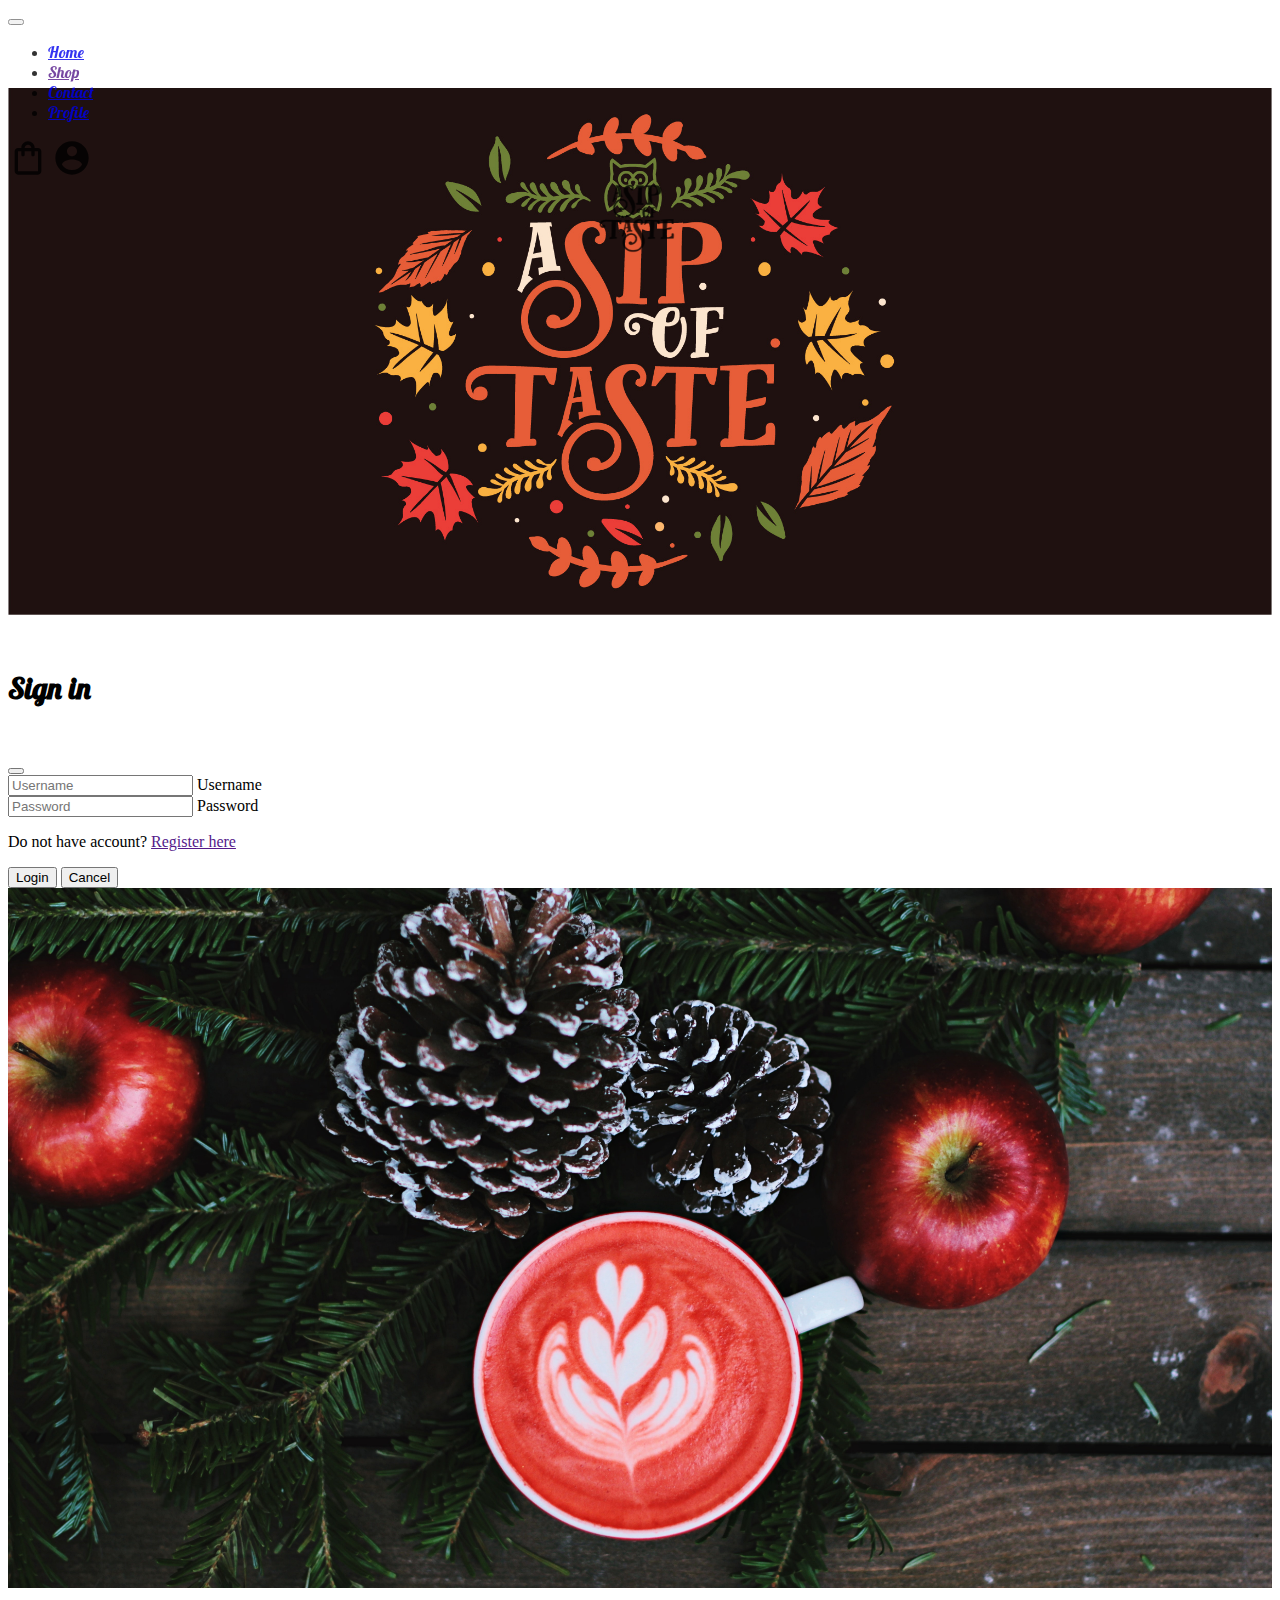
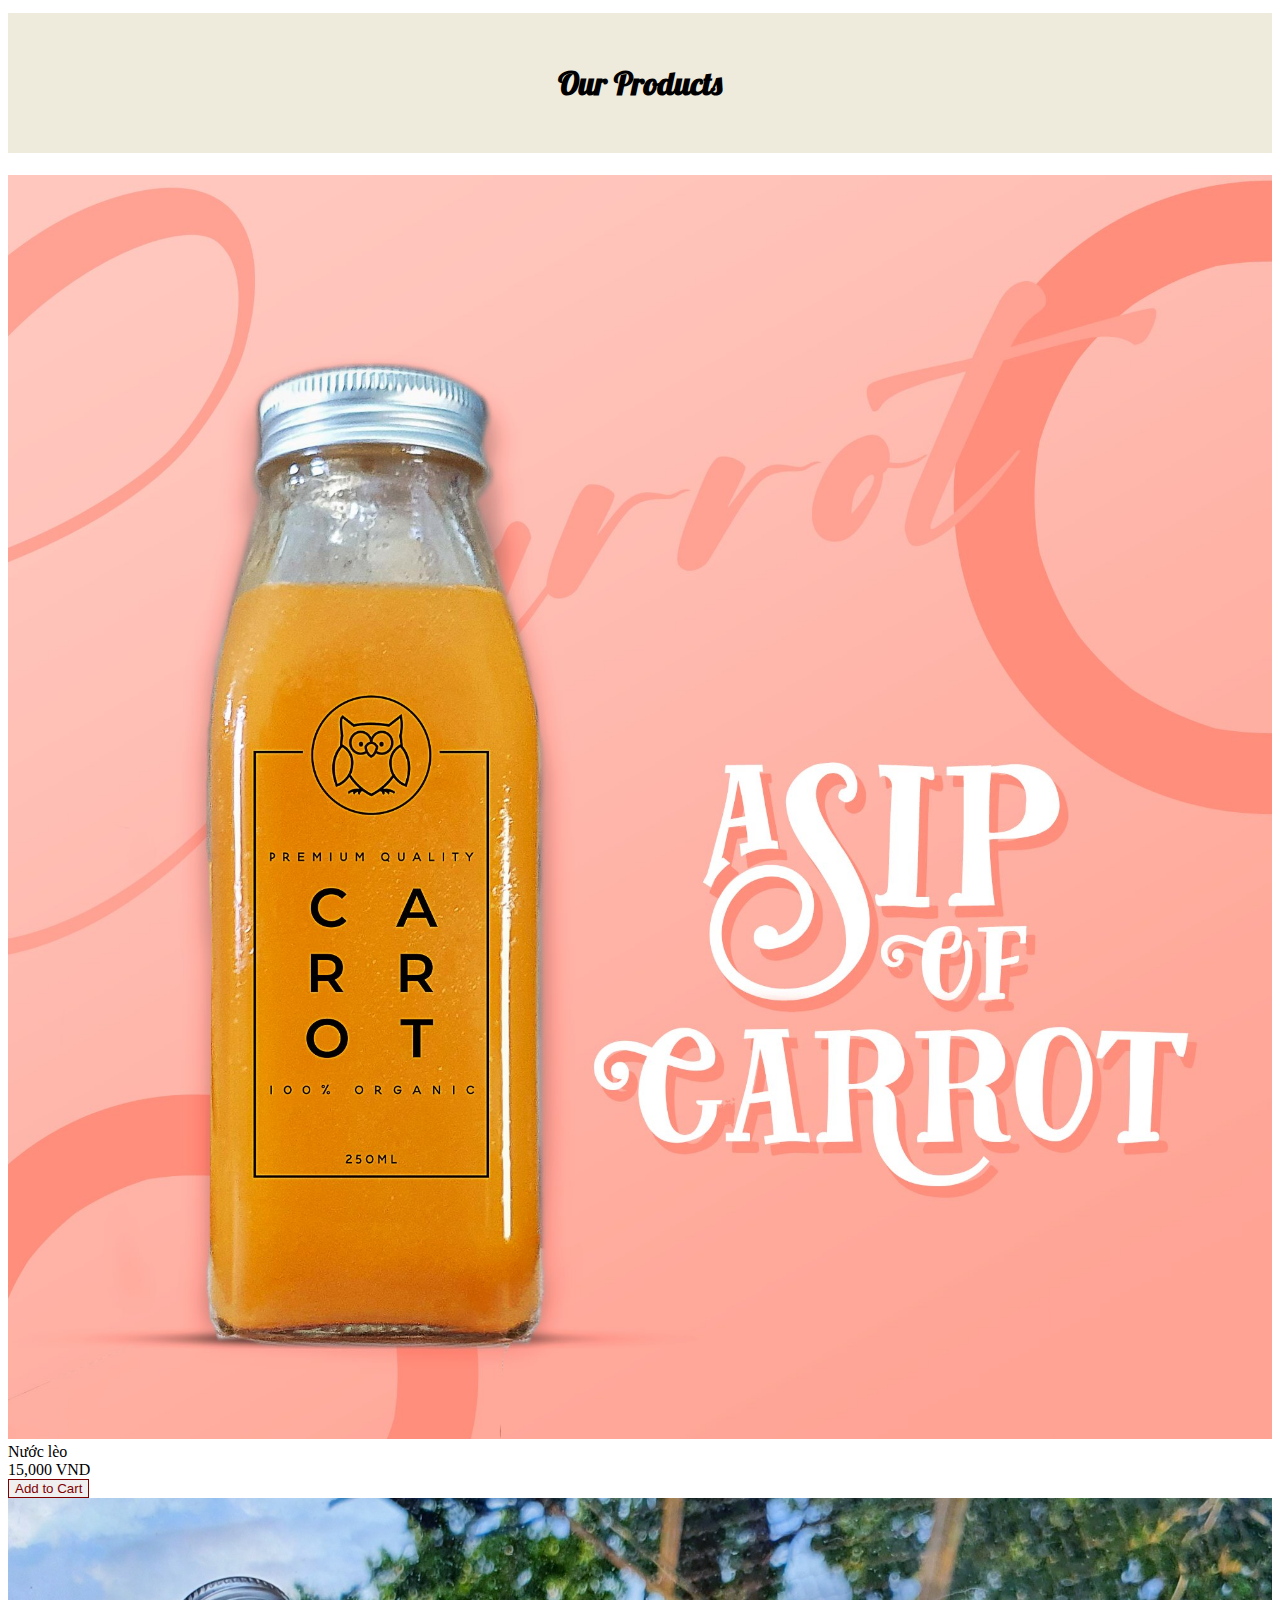
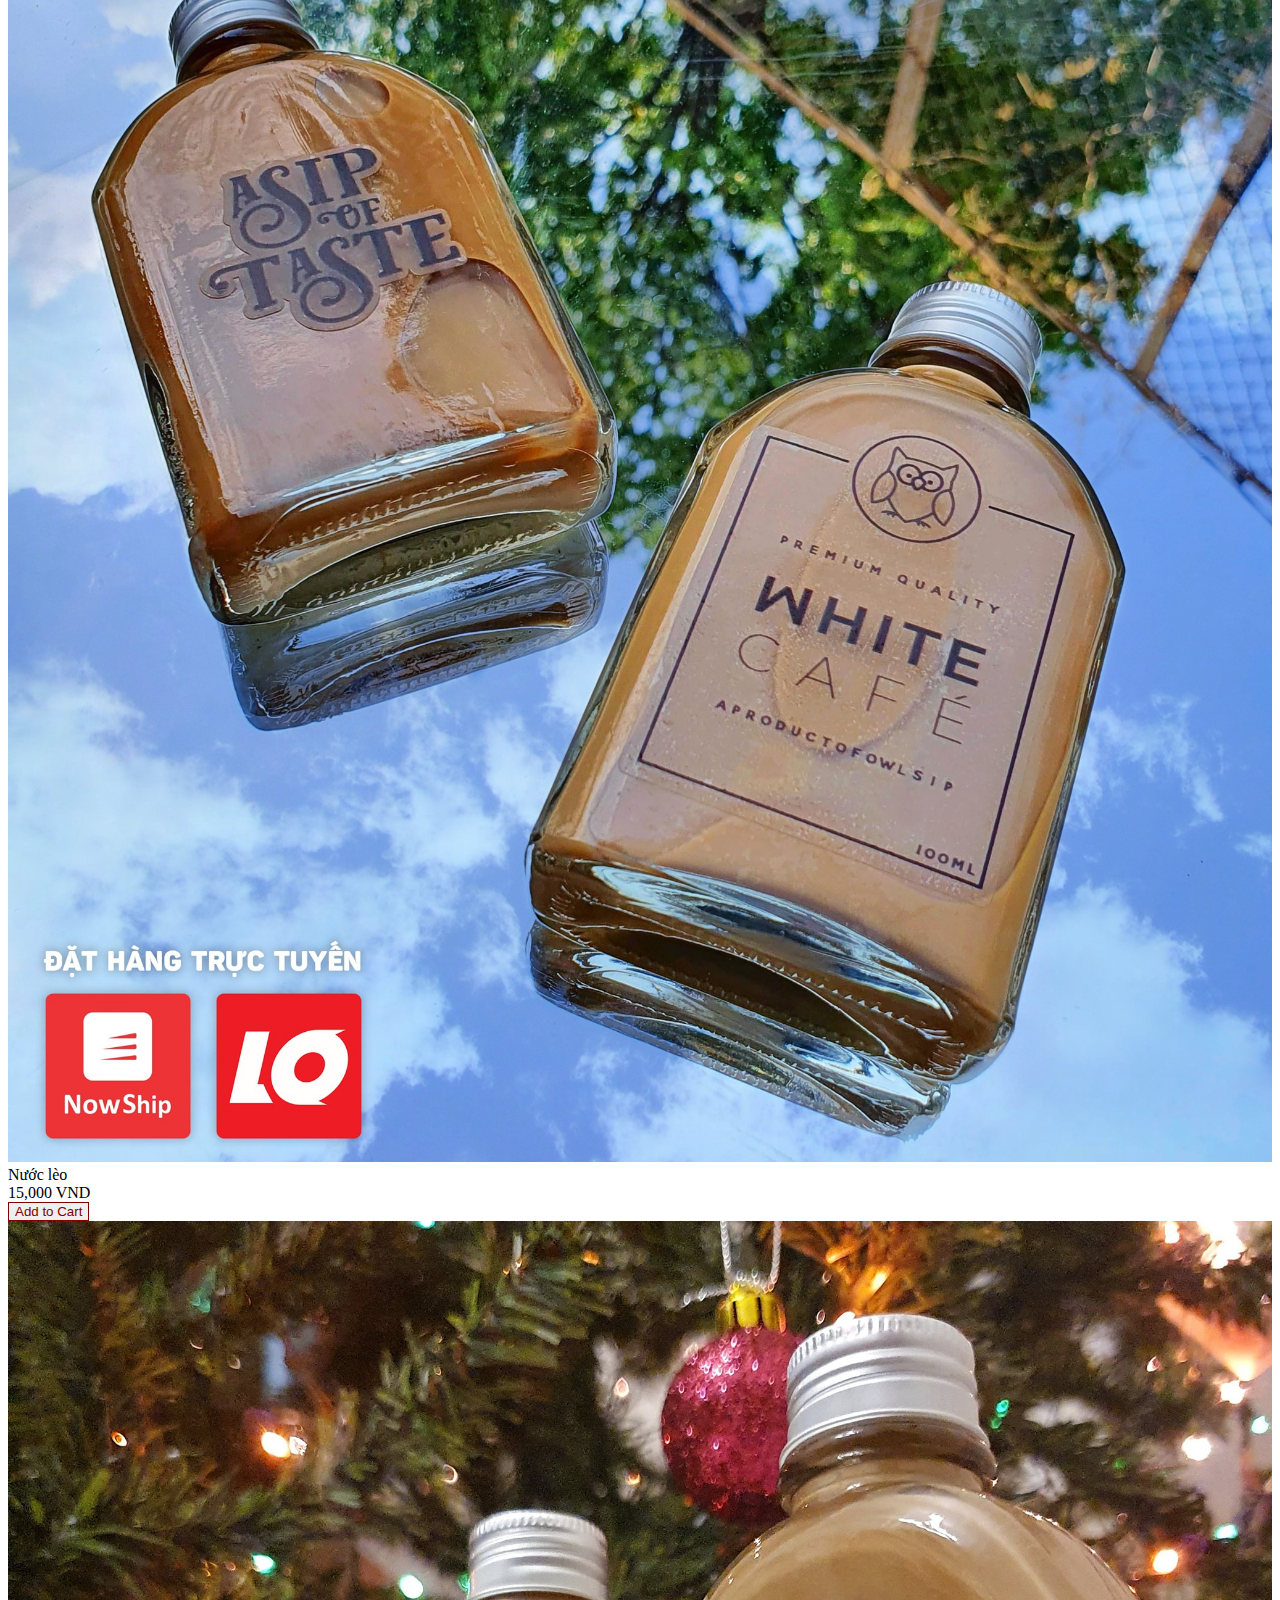
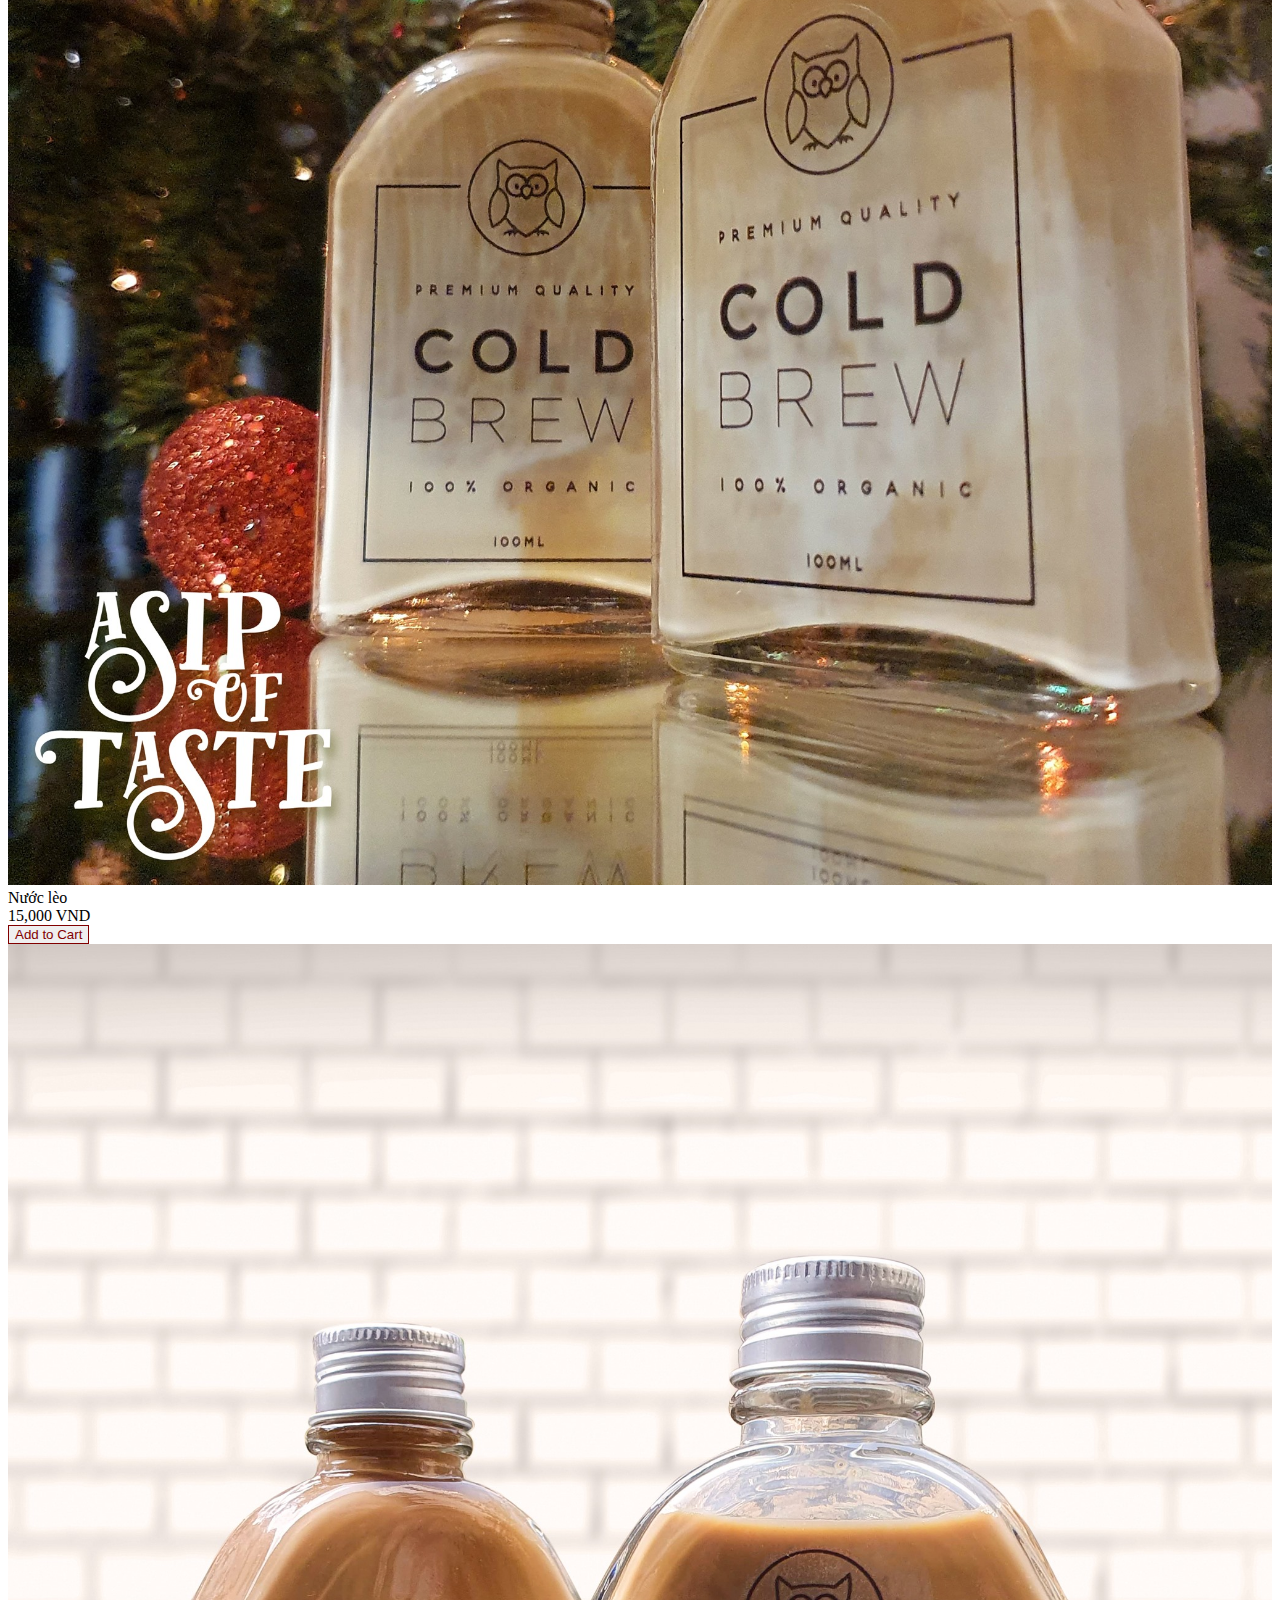
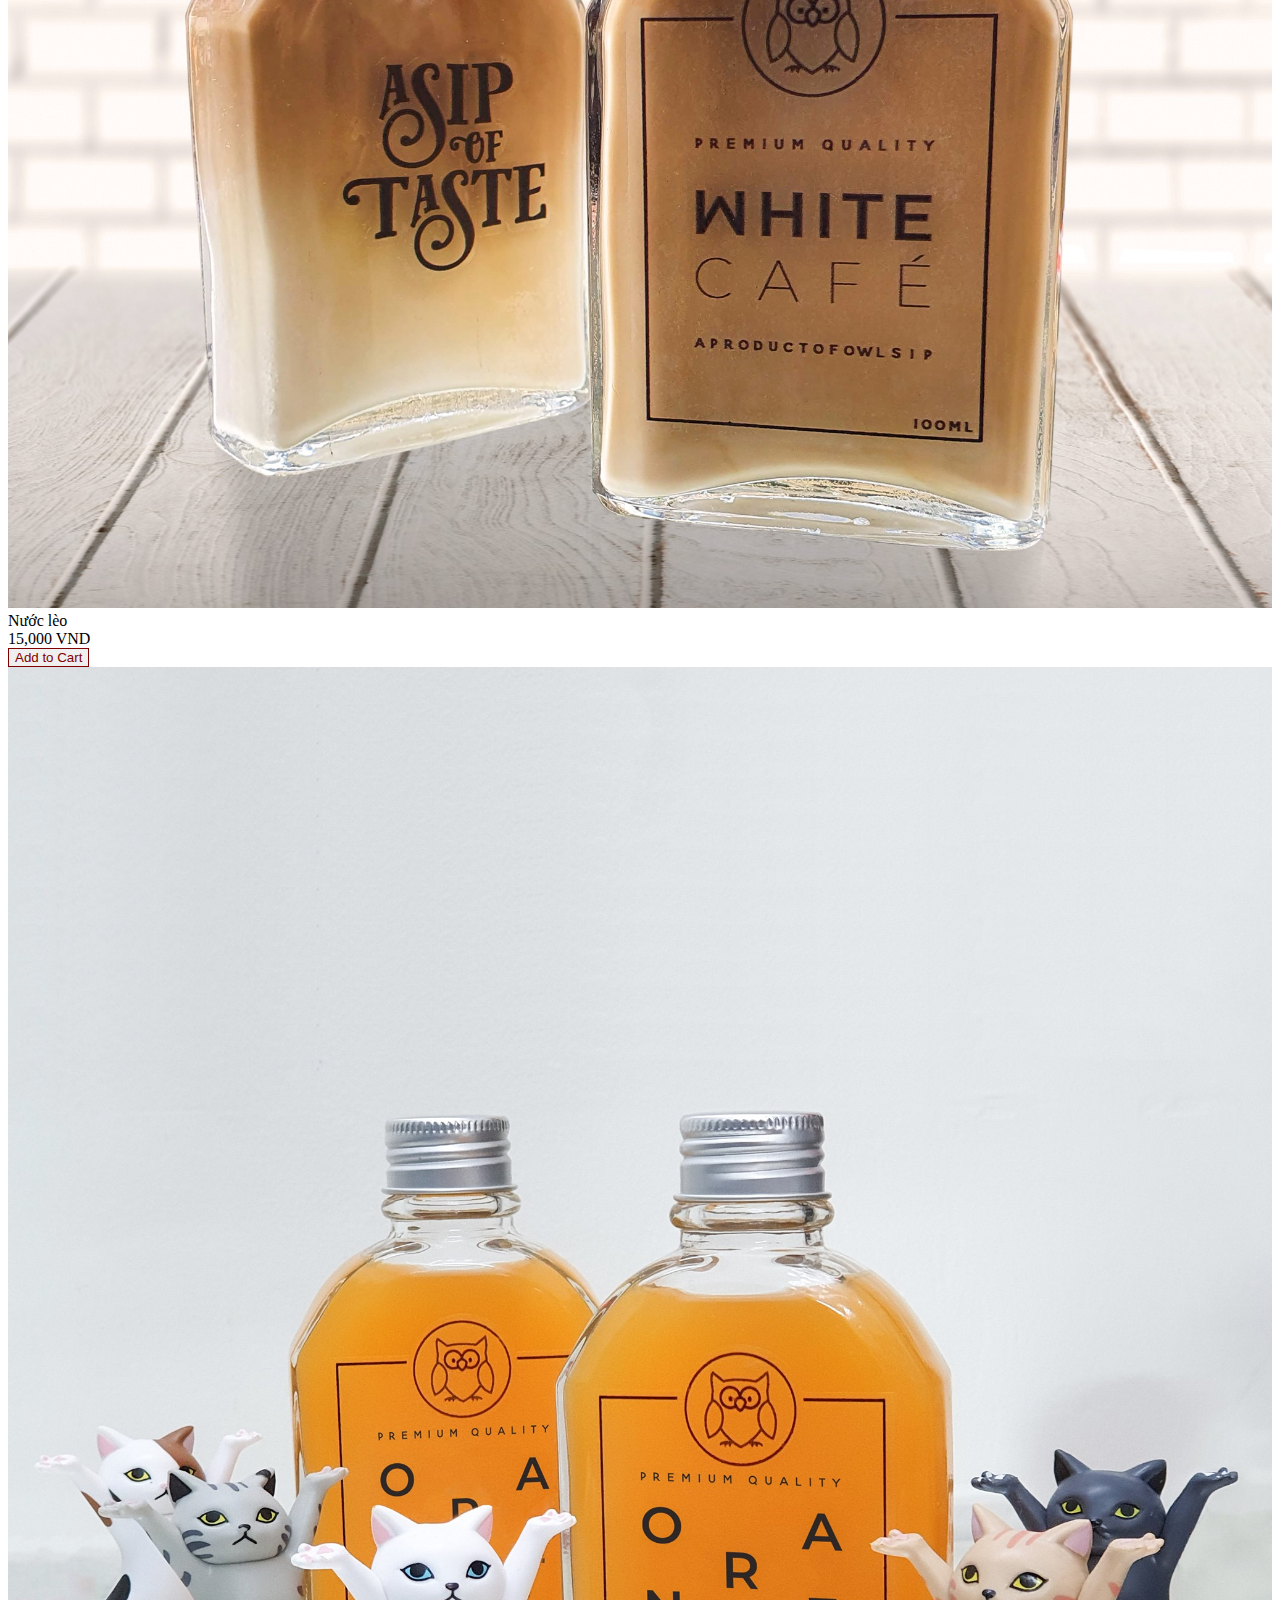
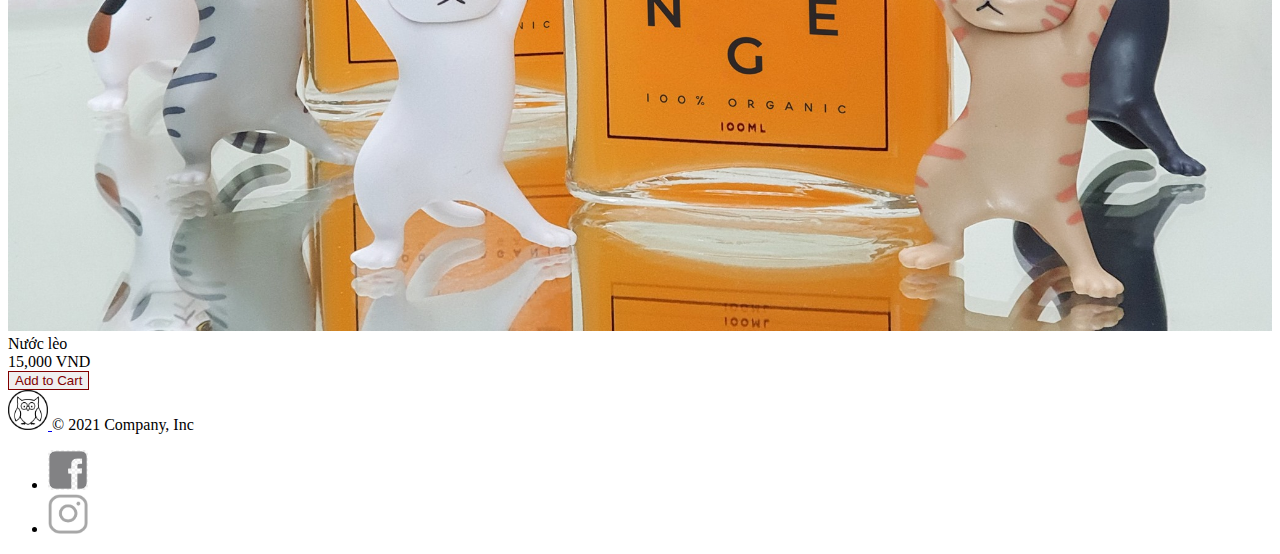
<file: html/shop.html>
<!DOCTYPE html>
<html lang="en">

<head>
  <meta charset="UTF-8">
  <meta http-equiv="X-UA-Compatible" content="IE=edge">
  <meta name="viewport" content="width=device-width, initial-scale=1.0">
  <link href="https://cdn.jsdelivr.net/npm/bootstrap@5.1.3/dist/css/bootstrap.min.css" rel="stylesheet"
    integrity="sha384-1BmE4kWBq78iYhFldvKuhfTAU6auU8tT94WrHftjDbrCEXSU1oBoqyl2QvZ6jIW3" crossorigin="anonymous">
  <link rel="stylesheet" href="../css/style.css">
  <link rel="stylesheet" href="../css/shop.css">
  <title>Owl Sip | Shop</title>
  <link rel="icon" type="image/x-icon" href="../img/favicon01.png">
</head>

<body>
  <nav class="navbar navbar-expand-md navbar-light bg-light fixed-top">
    <div class="container-fluid bg-light">
      <button class="navbar-toggler" type="button" data-bs-toggle="collapse" data-bs-target="#navbarSupportedContent"
        aria-controls="navbarSupportedContent" aria-expanded="false" aria-label="Toggle navigation">
        <span class="navbar-toggler-icon"></span>
      </button>
      <div class="collapse navbar-collapse" id="navbarSupportedContent">
        <ul class="navbar-nav justify-content-center me-auto mb-2 ms-5">
          <li class="nav-item">
            <a class="nav-link fs-4" href="../index.html">Home</a>
          </li>
          <li class="nav-item">
            <a class="nav-link active fs-4" aria-current="page" href="">Shop</a>
          </li>
          <li class="nav-item">
            <a class="nav-link fs-4" href="contact.html">Contact</a>
          </li>
          <li class="nav-item">
            <a class="nav-link fs-4" href="profile.html">Profile</a>
          </li>
        </ul>
        <div class="d-flex me-5">
          <a href="" class="pe-3 pb-1" data-bs-toggle="modal" data-bs-target="#loginModal"><img src="../img/cart.svg"
              width="40px" title="Cart" alt="Cart"></a>
          <a href="" data-bs-toggle="modal" data-bs-target="#loginModal"><img src="../img/account_circle_black_24dp.svg"
              width="40px" title="Login" alt="Login"></a>
        </div>
      </div>
    </div>
    <a class="logo" href="">
      <img src="../img/logo02.png" width="80px">
    </a>
  </nav>

  <!-- Modal -->
  <div class="modal fade" id="loginModal" tabindex="-1" aria-labelledby="loginModalLabel" aria-hidden="true">
    <div class="modal-dialog modal-dialog-centered">
      <div class="modal-content login">
        <img src="../img/cover08.jpg" width="100%" alt="avatar" class=" img-responsive  login-logo">
        <div class="modal-header">
          <h5 class="modal-title" id="loginModalLabel">Sign in</h5>
          <button type="button" class="btn-close" data-bs-dismiss="modal" aria-label="Close"></button>
        </div>
        <div class="modal-body frm">
          <div class="form-floating mb-3">
            <input id="username" type="email" class="form-control" placeholder="Username" required>
            <label for="username">Username</label>
          </div>
          <div class="form-floating">
            <input type="password" class="form-control" id="password" placeholder="Password" required>
            <label for="password">Password</label>
          </div>
        </div>
        <div class="ms-4">
          <p>Do not have account? <a href="">Register here</a></p>
        </div>
        <div class="modal-footer">
          <button type="submit" class="btn btn-success" data-bs-dismiss="modal">Login</button>
          <button type="button" class="btn btn-secondary" data-bs-dismiss="modal">Cancel</button>
        </div>
      </div>
    </div>
  </div>
  <header>
    <div>
      <img src="../img/cover-shop0.jpg" width="100%">
    </div>
  </header>

  <div class="title">
    <h1>Our Products</h1>
  </div>
  <div class="clearfix"></div>
  <div class="container">
    <div class="row product-list">
      <div class="col-6 col-sm-4 col-lg-3 p-3 product">
        <div class="product-img">
          <img src="../img/carot01.jpg" width="100%" alt="Carot Juice">
        </div>
        <div class="product-name">
          Nước lèo
        </div>
        <div class="product-price">
          15,000 VND
        </div>
        <div class="add-to-cart">
          <button class="btn float-end">Add to Cart</button>
        </div>
      </div>
      <div class="col-6 col-sm-4 col-lg-3 p-3 product">
        <div class="product-img">
          <img src="../img/whitecafe01.jpg" width="100%" alt="Carot Juice">
        </div>
        <div class="product-name">
          Nước lèo
        </div>
        <div class="product-price">
          15,000 VND
        </div>
        <div class="add-to-cart">
          <button class="btn float-end">Add to Cart</button>
        </div>
      </div>
      <div class="col-6 col-sm-4 col-lg-3 p-3 product">
        <div class="product-img">
          <img src="../img/coldbrew01.jpg" width="100%" alt="Carot Juice">
        </div>
        <div class="product-name">
          Nước lèo
        </div>
        <div class="product-price">
          15,000 VND
        </div>
        <div class="add-to-cart">
          <button class="btn float-end">Add to Cart</button>
        </div>
      </div>
      <div class="col-6 col-sm-4 col-lg-3 p-3 product">
        <div class="product-img">
          <img src="../img/whitecafe02.jpg" width="100%" alt="Carot Juice">
        </div>
        <div class="product-name">
          Nước lèo
        </div>
        <div class="product-price">
          15,000 VND
        </div>
        <div class="add-to-cart">
          <button class="btn float-end">Add to Cart</button>
        </div>
      </div>
      <div class="col-6 col-sm-4 col-lg-3 p-3 product">
        <div class="product-img">
          <img src="../img/orange01.jpg" width="100%" alt="Carot Juice">
        </div>
        <div class="product-name">
          Nước lèo
        </div>
        <div class="product-price">
          15,000 VND
        </div>
        <div class="add-to-cart">
          <button class="btn float-end">Add to Cart</button>
        </div>
      </div>
    </div>
  </div>

  <!--Footer-->
  <div class="container">
    <footer class="d-flex flex-wrap justify-content-between align-items-center py-3 my-4 border-top">
      <div class="col-md-4 d-flex align-items-center">
        <a href="/" class="mb-3 me-2 mb-md-0 text-muted text-decoration-none lh-1">
          <img src="../img/logo04.jpg" width="40px" class="opacity-50">
        </a>
        <span class="text-muted">&copy; 2021 Company, Inc</span>
      </div>

      <ul class="nav col-md-4 justify-content-end list-unstyled d-flex footer-icon">
        <li class="ms-3"><a href="https://www.facebook.com/OwlSip" target="about_blank"><img
              src="../img/icon-facebook.jpg" width="40px"></a></li>
        <li class="ms-3"><a href="https://www.instagram.com/owlsipvn/" target="about_blank"><img
              src="../img/icon-instagram.png" width="40px"></a></li>
      </ul>
    </footer>
  </div>


  <script src="https://cdn.jsdelivr.net/npm/bootstrap@5.1.3/dist/js/bootstrap.bundle.min.js"
    integrity="sha384-ka7Sk0Gln4gmtz2MlQnikT1wXgYsOg+OMhuP+IlRH9sENBO0LRn5q+8nbTov4+1p"
    crossorigin="anonymous"></script>
</body>

</html>
</file>
<file: css/style.css>
@import url('https://fonts.googleapis.com/css2?family=Pushster&display=swap');

.slide-img {
    position: relative;
    object-fit: cover;
    /*object-position: 40% 30%; /* position default 50% 50% */
    height: 700px;
    z-index: -1;
}

.carousel{
    z-index: 0;
}

.navbar {
    width: 100%;
    z-index: 1;
    height: 80px;
    opacity: .8;
    transition: all .5s ease;
}

.navbar:hover{
    opacity: 1;
}

.nav-item a{
    font-family: 'Pushster', cursive;
}

.logo{
    position: absolute;
    margin-left: 46%;
}

.login-logo{
    margin: auto;
}

.modal-header h5 {
    margin-left: auto;
    font-weight: bold;
    font-size: 30px;
    font-family: 'Pushster', cursive;
}

.footer-icon li{
    transition: all .2s ease-in-out;
}

.footer-icon li:hover{
    scale: 1.1;
}
</file>
<file: css/shop.css>
header img{
    object-fit: cover;
    height: 700px;
}

.title h1{
    text-align: center;
    font-weight: 700;
    padding-top: 50px;
    padding-bottom: 50px;
    color: rgb(0, 0, 0);
    background-color: #EEEBDD;
    font-family: 'Pushster', cursive;
}

.add-to-cart button {
    color:#810000;
    border: 1px solid #810000;
}

.add-to-cart button:hover {
    background-color: #810000;
    color: white;
}
</file>
